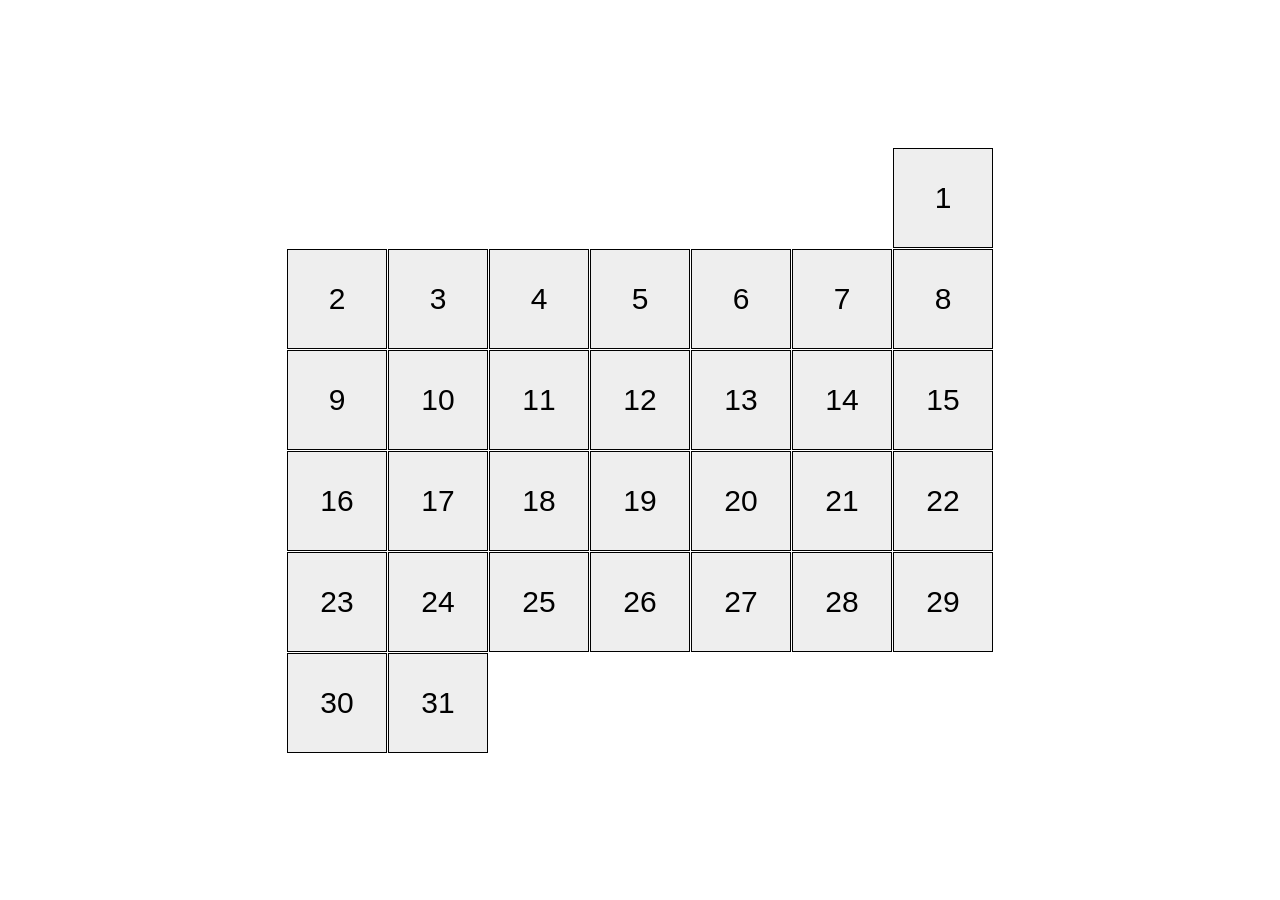
<file: index.html>
<!doctype html><html lang="en"><head><meta charset="utf-8"><meta name="viewport" content="width=device-width, initial-scale=1.0"><title>Calendar</title><link rel="stylesheet" href="index.cb00ca40.css"></head><body> <div class="calendar calendar--month-length-31 calendar--start-day-sun"> <div class="calendar__day"></div> <div class="calendar__day"></div> <div class="calendar__day"></div> <div class="calendar__day"></div> <div class="calendar__day"></div> <div class="calendar__day"></div> <div class="calendar__day"></div> <div class="calendar__day"></div> <div class="calendar__day"></div> <div class="calendar__day"></div> <div class="calendar__day"></div> <div class="calendar__day"></div> <div class="calendar__day"></div> <div class="calendar__day"></div> <div class="calendar__day"></div> <div class="calendar__day"></div> <div class="calendar__day"></div> <div class="calendar__day"></div> <div class="calendar__day"></div> <div class="calendar__day"></div> <div class="calendar__day"></div> <div class="calendar__day"></div> <div class="calendar__day"></div> <div class="calendar__day"></div> <div class="calendar__day"></div> <div class="calendar__day"></div> <div class="calendar__day"></div> <div class="calendar__day"></div> <div class="calendar__day"></div> <div class="calendar__day"></div> <div class="calendar__day"></div> </div> </body></html>
</file>
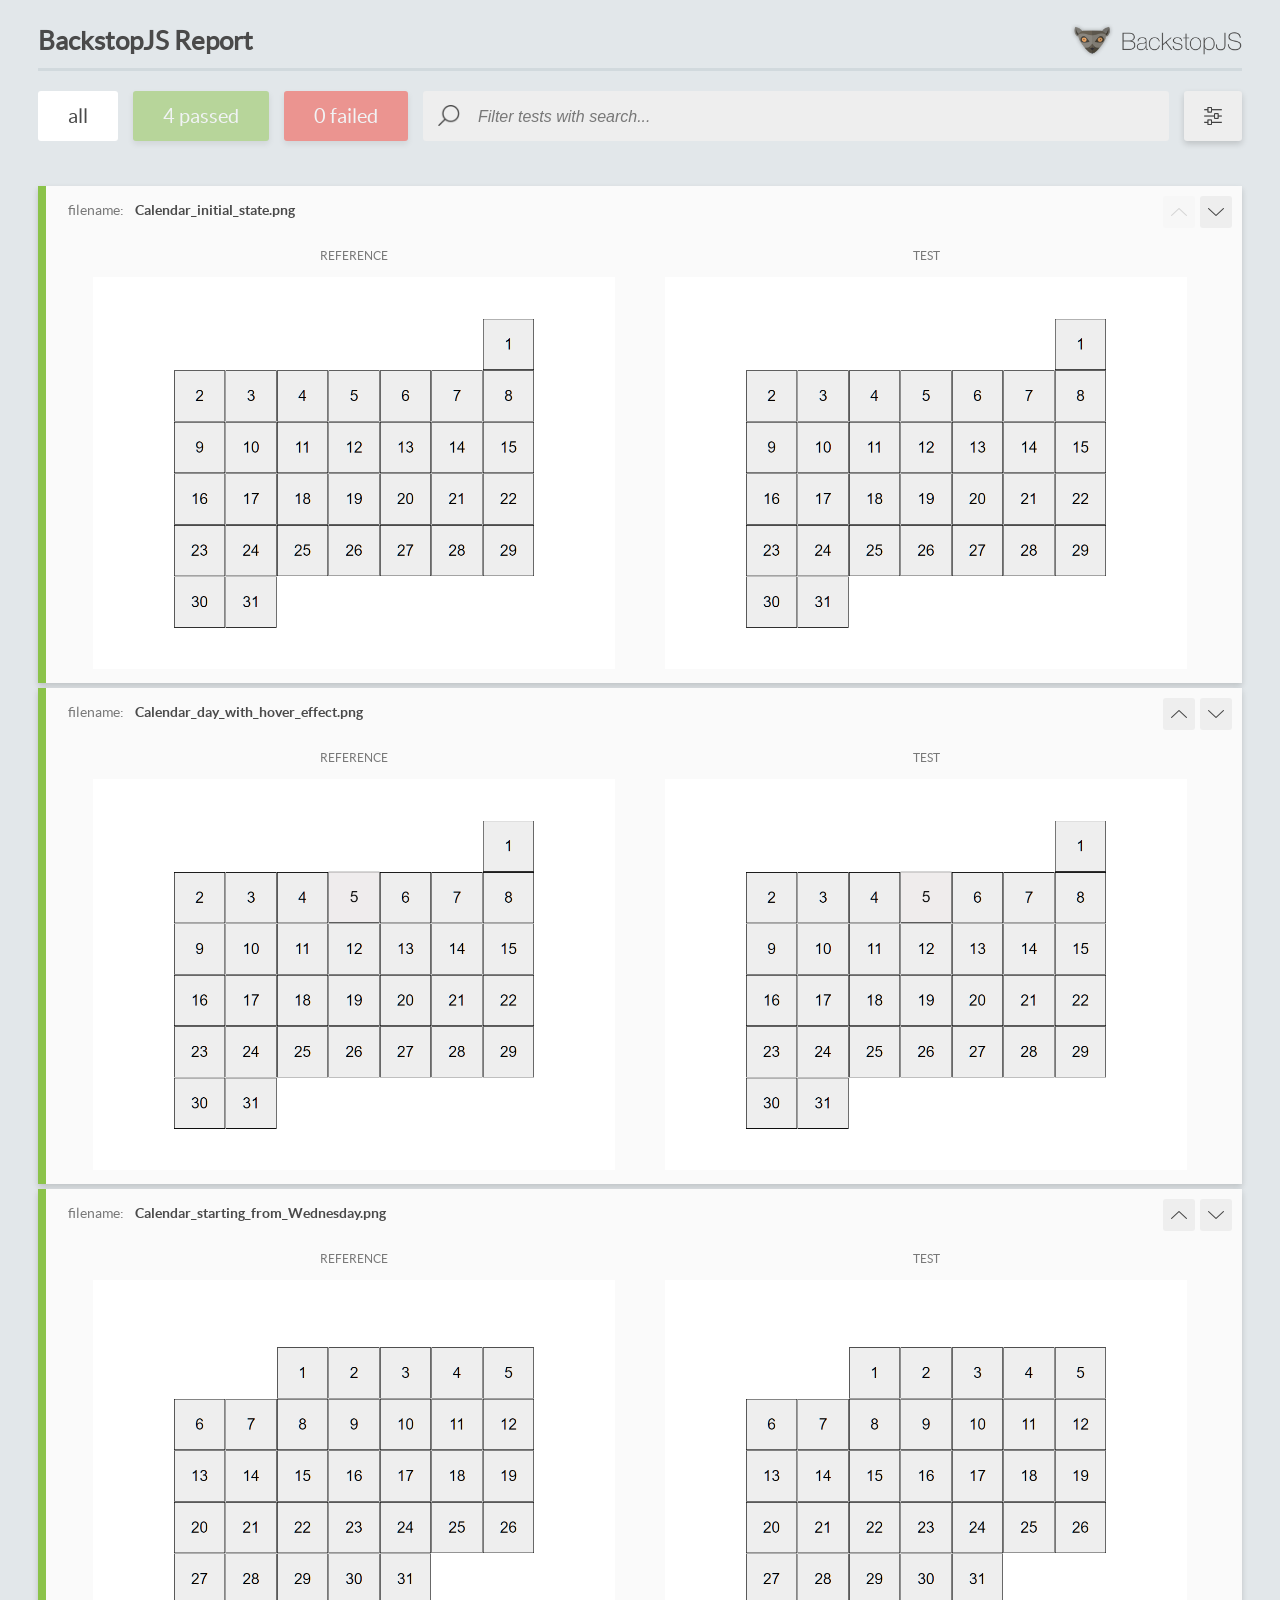
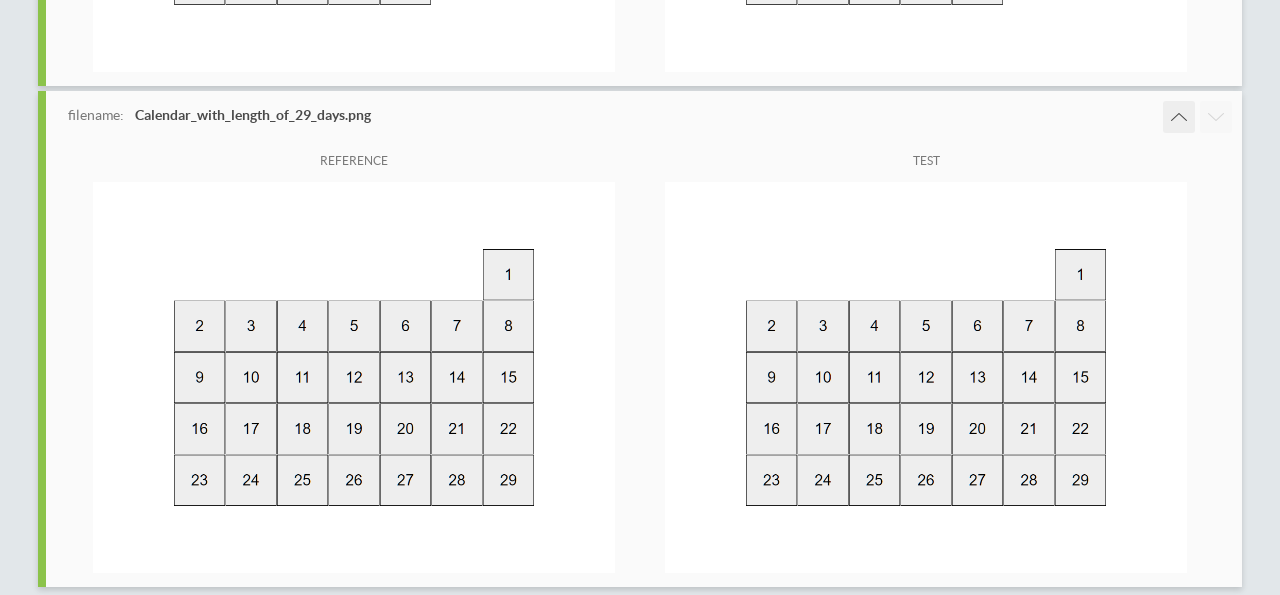
<file: report/html_report/index.html>
<!DOCTYPE html>
<html>
  <head>
    <meta charset="utf-8">
    <!-- Disable Cache -->
    <meta http-equiv="Cache-Control" content="no-cache, no-store, must-revalidate">
    <meta http-equiv="Pragma" content="no-cache">
    <meta http-equiv="Expires" content="0">

    <title>BackstopJS Report</title>

    <style>
      @font-face {
          font-family: 'latoregular';
          src: url('./assets/fonts/lato-regular-webfont.woff2') format('woff2'),
              url('./assets/fonts/lato-regular-webfont.woff') format('woff');
          font-weight: 400;
          font-style: normal;
      }
      @font-face {
          font-family: 'latobold';
          src: url('./assets/fonts/lato-bold-webfont.woff2') format('woff2'),
              url('./assets/fonts/lato-bold-webfont.woff') format('woff');
          font-weight: 700;
          font-style: normal;
      }

      .ReactModal__Body--open {
          overflow: hidden;
      }
      .ReactModal__Body--open .header {
        display: none;
      }

    </style>
  </head>
  <body style="background-color: #E2E7EA">
    <div id="root">

    </div>
    <script>
      function report (report) { // eslint-disable-line no-unused-vars
        window.tests = report;
      }
    </script>
    <script src="config.js"></script>
    <script src="index_bundle.js"></script>
  </body>
</html>
</file>
<file: index.cb00ca40.css>
*{box-sizing:border-box}body{justify-content:center;align-items:center;height:100vh;margin:0;display:flex}.calendar{flex-wrap:wrap;gap:1px;width:726px;padding:10px;display:flex}.calendar__day{box-sizing:border-box;background-color:#eee;border:1px solid #000;justify-content:center;align-items:center;width:100px;height:100px;transition:transform .5s,background-color .5s;display:flex;position:relative}.calendar__day:before{font-family:Arial,sans-serif;font-size:30px}.calendar__day:first-child:before{content:"1"}.calendar__day:nth-child(2):before{content:"2"}.calendar__day:nth-child(3):before{content:"3"}.calendar__day:nth-child(4):before{content:"4"}.calendar__day:nth-child(5):before{content:"5"}.calendar__day:nth-child(6):before{content:"6"}.calendar__day:nth-child(7):before{content:"7"}.calendar__day:nth-child(8):before{content:"8"}.calendar__day:nth-child(9):before{content:"9"}.calendar__day:nth-child(10):before{content:"10"}.calendar__day:nth-child(11):before{content:"11"}.calendar__day:nth-child(12):before{content:"12"}.calendar__day:nth-child(13):before{content:"13"}.calendar__day:nth-child(14):before{content:"14"}.calendar__day:nth-child(15):before{content:"15"}.calendar__day:nth-child(16):before{content:"16"}.calendar__day:nth-child(17):before{content:"17"}.calendar__day:nth-child(18):before{content:"18"}.calendar__day:nth-child(19):before{content:"19"}.calendar__day:nth-child(20):before{content:"20"}.calendar__day:nth-child(21):before{content:"21"}.calendar__day:nth-child(22):before{content:"22"}.calendar__day:nth-child(23):before{content:"23"}.calendar__day:nth-child(24):before{content:"24"}.calendar__day:nth-child(25):before{content:"25"}.calendar__day:nth-child(26):before{content:"26"}.calendar__day:nth-child(27):before{content:"27"}.calendar__day:nth-child(28):before{content:"28"}.calendar__day:nth-child(29):before{content:"29"}.calendar__day:nth-child(30):before{content:"30"}.calendar__day:nth-child(31):before{content:"31"}.calendar--start-day-mon .calendar__day:first-child{margin-left:0}.calendar--start-day-tue .calendar__day:first-child{margin-left:101px}.calendar--start-day-wed .calendar__day:first-child{margin-left:202px}.calendar--start-day-thu .calendar__day:first-child{margin-left:303px}.calendar--start-day-fri .calendar__day:first-child{margin-left:404px}.calendar--start-day-sat .calendar__day:first-child{margin-left:505px}.calendar--start-day-sun .calendar__day:first-child{margin-left:606px}.calendar--month-length-28 .calendar__day:nth-child(n+29),.calendar--month-length-29 .calendar__day:nth-child(n+30),.calendar--month-length-30 .calendar__day:nth-child(n+31),.calendar--month-length-31 .calendar__day:nth-child(n+32){display:none}.calendar__day:hover{cursor:pointer;background-color:#ffbfcb;transform:translateY(-20px)}
/*# sourceMappingURL=index.cb00ca40.css.map */
</file>
